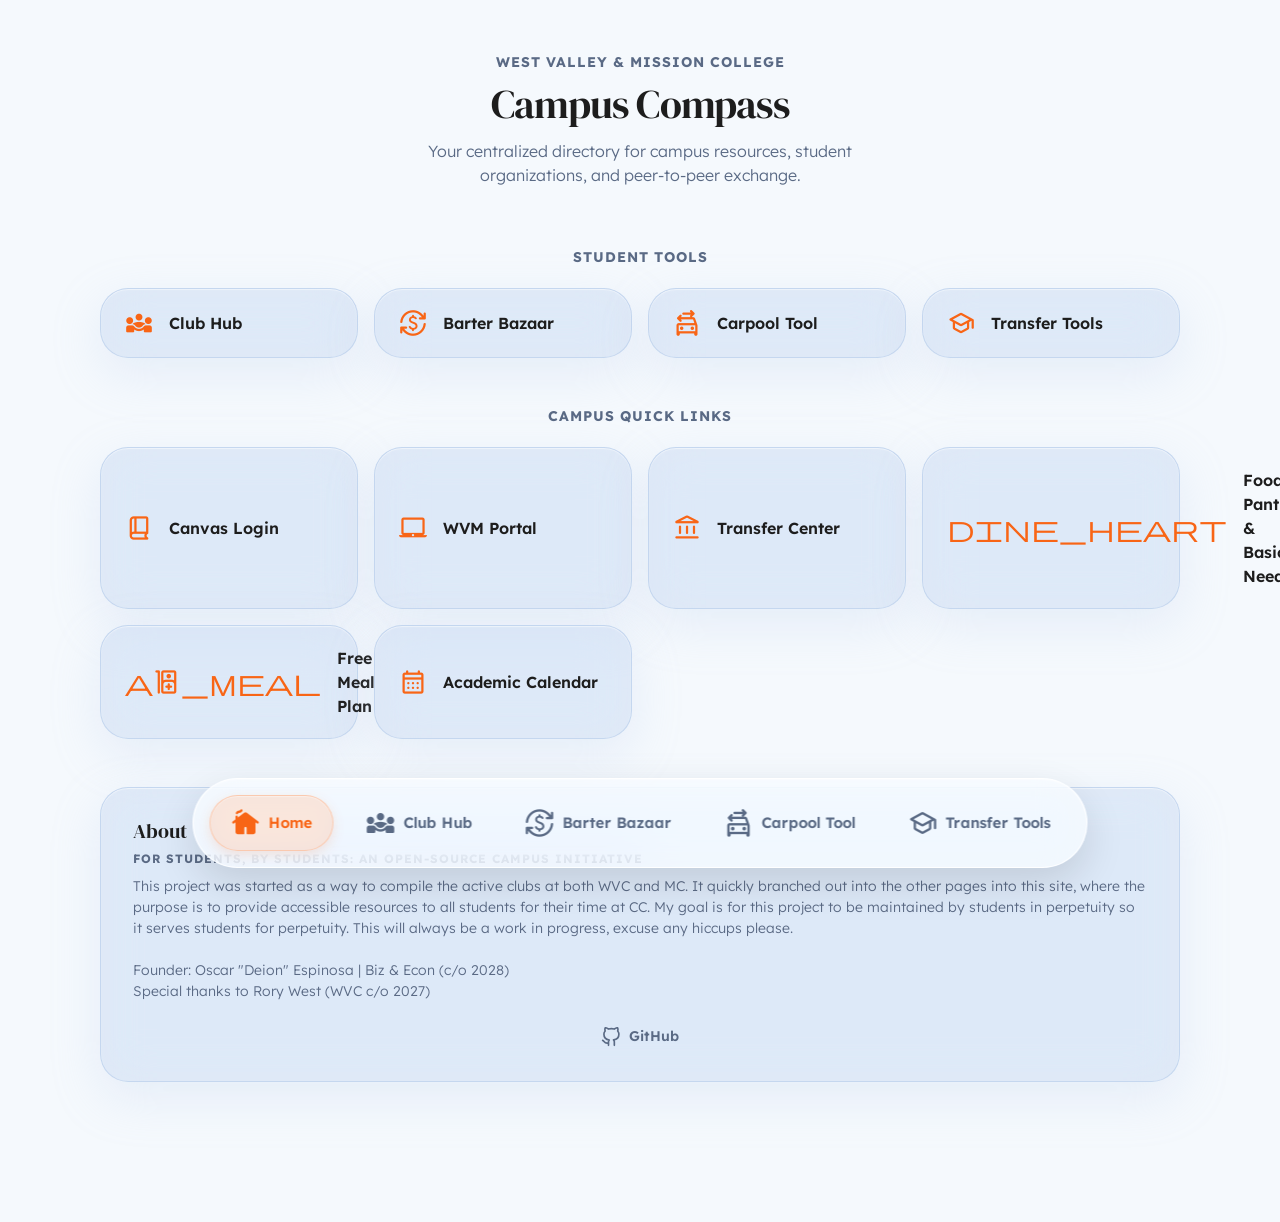
<file: index.html>
<!DOCTYPE html>
<html lang="en">
<head>
  <meta charset="UTF-8">
  <meta name="viewport" content="width=device-width, initial-scale=1.0">
  <title>WV+MC Student Stash</title>
  <!-- Performance Optimizations -->
  <link rel="preconnect" href="https://docs.google.com">
  <link rel="preconnect" href="https://fonts.googleapis.com">
  <link rel="preconnect" href="https://fonts.gstatic.com" crossorigin>
  <link rel="preload" href="https://fonts.googleapis.com/css2?family=DM+Serif+Display&family=Lexend:wght@300;400;600;700&display=swap" as="style">
  <!-- Stylesheets -->
  <link rel="stylesheet" href="https://fonts.googleapis.com/css2?family=DM+Serif+Display&family=Lexend:wght@300;400;600;700&display=swap">
  <!-- Added display property to prevent icon render-blocking -->
  <link rel="stylesheet" href="https://fonts.googleapis.com/css2?family=Material+Symbols+Rounded:opsz,wght,FILL,GRAD@24,400,0,0&display=block">
  <link rel="stylesheet" href="style.css">
</head>
<body id="top" class="theme-index">
  <div class="app-wrapper">
    <!-- Hero Header -->
<header class="hero" style="margin-bottom: 3rem;">
    <p class="subtitle" style="margin: 0 0 0.5rem;">West Valley & Mission College</p>
    <h1 id="college-title" style="margin: 0 0 0.75rem; font-size: 2.5rem;">Campus Compass</h1>
    <p style="color: var(--text-sub); max-width: 32rem; margin: 0 auto; font-size: 1rem; line-height: 1.5;">Your centralized directory for campus resources, student organizations, and peer-to-peer exchange.</p>
</header>

<!-- SECTION 1: The App Tools -->
<h2 style="font-family: 'Lexend', sans-serif; font-size: 0.875rem; font-weight: 700; text-transform: uppercase; letter-spacing: 1px; color: var(--text-sub); margin-bottom: 1.25rem; text-align: center;">
    Student Tools
</h2> 
<main style="display: grid; grid-template-columns: repeat(auto-fit, minmax(240px, 1fr)); gap: 1rem; margin-bottom: 3rem;">
    <!-- Club Hub Card -->
    <a href="clubhub.html" class="clickable-card-link">
        <article class="glass" style="display: flex; align-items: center; padding: 1.25rem 1.5rem; gap: 1rem; width: 100%;">
            <span class="material-symbols-rounded" style="color: var(--secondary-accent); font-size: 1.75rem;">diversity_3</span>
            <div style="font-weight: 600; color: var(--text-main);">Club Hub</div>
        </article>
    </a>
    <!-- Barter Bazaar Card -->
    <a href="barterbazaar.html" class="clickable-card-link">
        <article class="glass" style="display: flex; align-items: center; padding: 1.25rem 1.5rem; gap: 1rem; width: 100%;">
            <span class="material-symbols-rounded" style="color: var(--secondary-accent); font-size: 1.75rem;">currency_exchange</span>
            <div style="font-weight: 600; color: var(--text-main);">Barter Bazaar</div>
        </article>
    </a>
    <!-- Carpool Tool Card -->
    <a href="carpooltool.html" class="clickable-card-link">
        <article class="glass" style="display: flex; align-items: center; padding: 1.25rem 1.5rem; gap: 1rem; width: 100%;">
            <span class="material-symbols-rounded" style="color: var(--secondary-accent); font-size: 1.75rem;">swap_driving_apps</span>
            <div style="font-weight: 600; color: var(--text-main);">Carpool Tool</div>
        </article>
    </a>
    <!-- Transfer Tools Card -->
    <a href="transfertools.html" class="clickable-card-link">
        <article class="glass" style="display: flex; align-items: center; padding: 1.25rem 1.5rem; gap: 1rem; width: 100%;">
            <span class="material-symbols-rounded" style="color: var(--secondary-accent); font-size: 1.75rem;">school</span>
            <div style="font-weight: 600; color: var(--text-main);">Transfer Tools</div>
        </article>
    </a>
</main>

<!-- SECTION 2: The Campus Compass (Quick Links) -->
<h2 style="font-family: 'Lexend', sans-serif; font-size: 0.875rem; font-weight: 700; text-transform: uppercase; letter-spacing: 1px; color: var(--text-sub); margin-bottom: 1.25rem; text-align: center;">
    Campus Quick Links
</h2>
<div style="display: grid; grid-template-columns: repeat(auto-fit, minmax(240px, 1fr)); gap: 1rem; margin-bottom: 3rem;">
    <!-- Canvas card -->
    <a href="https://wvm.instructure.com/" target="_blank" class="clickable-card-link">
        <article class="glass" style="display: flex; align-items: center; padding: 1.25rem 1.5rem; gap: 1rem; width: 100%;">
            <span class="material-symbols-rounded" style="color: var(--secondary-accent); font-size: 1.75rem;">book_2</span>
            <div style="font-weight: 600; color: var(--text-main);">Canvas Login</div>
        </article>
    </a>
    <!-- Portal card -->
    <a href="https://ssb.wvm.edu/" target="_blank" class="clickable-card-link">
        <article class="glass" style="display: flex; align-items: center; padding: 1.25rem 1.5rem; gap: 1rem; width: 100%;">
            <span class="material-symbols-rounded" style="color: var(--secondary-accent); font-size: 1.75rem;">laptop_mac</span>
            <div style="font-weight: 600; color: var(--text-main);">WVM Portal</div>
        </article>
    </a>
    <!-- Transfer Center card -->
    <a href="https://www.westvalley.edu/services/transfer/" target="_blank" class="clickable-card-link">
        <article class="glass" style="display: flex; align-items: center; padding: 1.25rem 1.5rem; gap: 1rem; width: 100%;">
            <span class="material-symbols-rounded" style="color: var(--secondary-accent); font-size: 1.75rem;">account_balance</span>
            <div style="font-weight: 600; color: var(--text-main);">Transfer Center</div>
        </article>
    </a>
    <!-- Basic Needs / Pantry card -->
    <a href="https://www.westvalley.edu/services/food-resources/" target="_blank" class="clickable-card-link">
        <article class="glass" style="display: flex; align-items: center; padding: 1.25rem 1.5rem; gap: 1rem; width: 100%;">
            <span class="material-symbols-rounded" style="color: var(--secondary-accent); font-size: 1.75rem;">dine_heart</span>
            <div style="font-weight: 600; color: var(--text-main);">Food Pantry & Basic Needs</div>
        </article>
    </a>
    <!-- Meal Plan card -->
    <a href="https://www.westvalley.edu/freemeals/" target="_blank" class="clickable-card-link">
        <article class="glass" style="display: flex; align-items: center; padding: 1.25rem 1.5rem; gap: 1rem; width: 100%;">
            <span class="material-symbols-rounded" style="color: var(--secondary-accent); font-size: 1.75rem;">award_meal</span>
            <div style="font-weight: 600; color: var(--text-main);">Free Meal Plan</div>
        </article>
    </a>
    <!-- Calendar -->
    <a href="https://www.westvalley.edu/calendar/" target="_blank" class="clickable-card-link">
        <article class="glass" style="display: flex; align-items: center; padding: 1.25rem 1.5rem; gap: 1rem; width: 100%;">
            <span class="material-symbols-rounded" style="color: var(--secondary-accent); font-size: 1.75rem;">calendar_month</span>
            <div style="font-weight: 600; color: var(--text-main);">Academic Calendar</div>
        </article>
    </a>
</div>

    <!-- Footer Signature Block -->
    <footer class="sig-block glass">
  <div class="sig-info">
    <h3>About</h3>
    <div class="sig-role">For students, by students: an open-source campus initiative</div>
    <p class="sig-text"> This project was started as a way to compile the active clubs at both WVC and MC. It quickly branched out into the other pages into this site, where the purpose is to provide accessible resources to all students for their time at CC. My goal is for this project to be maintained by students in perpetuity so it serves students for perpetuity. This will always be a work in progress, excuse any hiccups please.
    <br>
    <br>Founder: Oscar "Deion" Espinosa | Biz & Econ (c/o 2028)
    <br>Special thanks to Rory West (WVC c/o 2027)</p>
    <div style="margin-top: 1.5rem; text-align: center;">
      <a href="https://718oec.github.io/WV-MC/" target="_blank" rel="noopener noreferrer" style="color: var(--text-sub); text-decoration: none; display: inline-flex; align-items: center; gap: 0.5rem; transition: opacity 0.3s ease;" onmouseover="this.style.opacity='0.7'" onmouseout="this.style.opacity='1'">
        <svg xmlns="http://www.w3.org/2000/svg" width="1.25rem" height="1.25rem" fill="none" stroke="currentColor" stroke-linecap="round" stroke-linejoin="round" stroke-width="2" class="github_svg__feather github_svg__feather-github" preserveAspectRatio="xMidYMid meet" viewBox="0 0 24 24" alt="github"><path d="M9 19c-5 1.5-5-2.5-7-3m14 6v-3.87a3.37 3.37 0 0 0-.94-2.61c3.14-.35 6.44-1.54 6.44-7A5.44 5.44 0 0 0 20 4.77 5.07 5.07 0 0 0 19.91 1S18.73.65 16 2.48a13.4 13.4 0 0 0-7 0C6.27.65 5.09 1 5.09 1A5.07 5.07 0 0 0 5 4.77a5.44 5.44 0 0 0-1.5 3.78c0 5.42 3.3 6.61 6.44 7A3.37 3.37 0 0 0 9 18.13V22"></path></svg>
        <span style="font-weight: 600; font-size: 0.875rem;">GitHub</span>
      </a>
    </div>
  </div>
</footer>

  </div>

  <!-- THE FLOATING APP DOCK -->
<nav class="floating-dock">
    <!-- 1. Home -->
    <a href="index.html" class="dock-btn active" aria-label="Home">
        <span class="material-symbols-rounded">cottage</span>
        <span class="dock-label">Home</span>
    </a>
    <!-- 2. Club Hub -->
    <a href="clubhub.html" class="dock-btn" aria-label="Club Hub">
        <span class="material-symbols-rounded">diversity_3</span>
        <span class="dock-label">Club Hub</span>
    </a>
    <!-- 3. Barter Bazaar -->
    <a href="barterbazaar.html" class="dock-btn" aria-label="Barter Bazaar">
        <span class="material-symbols-rounded">currency_exchange</span>
        <span class="dock-label">Barter Bazaar</span>
    </a>
    <!-- 4. Carpool Tool -->
    <a href="carpooltool.html" class="dock-btn" aria-label="Carpool Tool">
        <span class="material-symbols-rounded">swap_driving_apps</span>
        <span class="dock-label">Carpool Tool</span>
    </a>
    <!-- 5. Transfer Tools -->
    <a href="transfertools.html" class="dock-btn" aria-label="Transfer Tools">
        <span class="material-symbols-rounded">school</span>
        <span class="dock-label">Transfer Tools</span>
    </a>
</nav>
  
  <script src="script.js"></script>
</body>
</html>
</file>
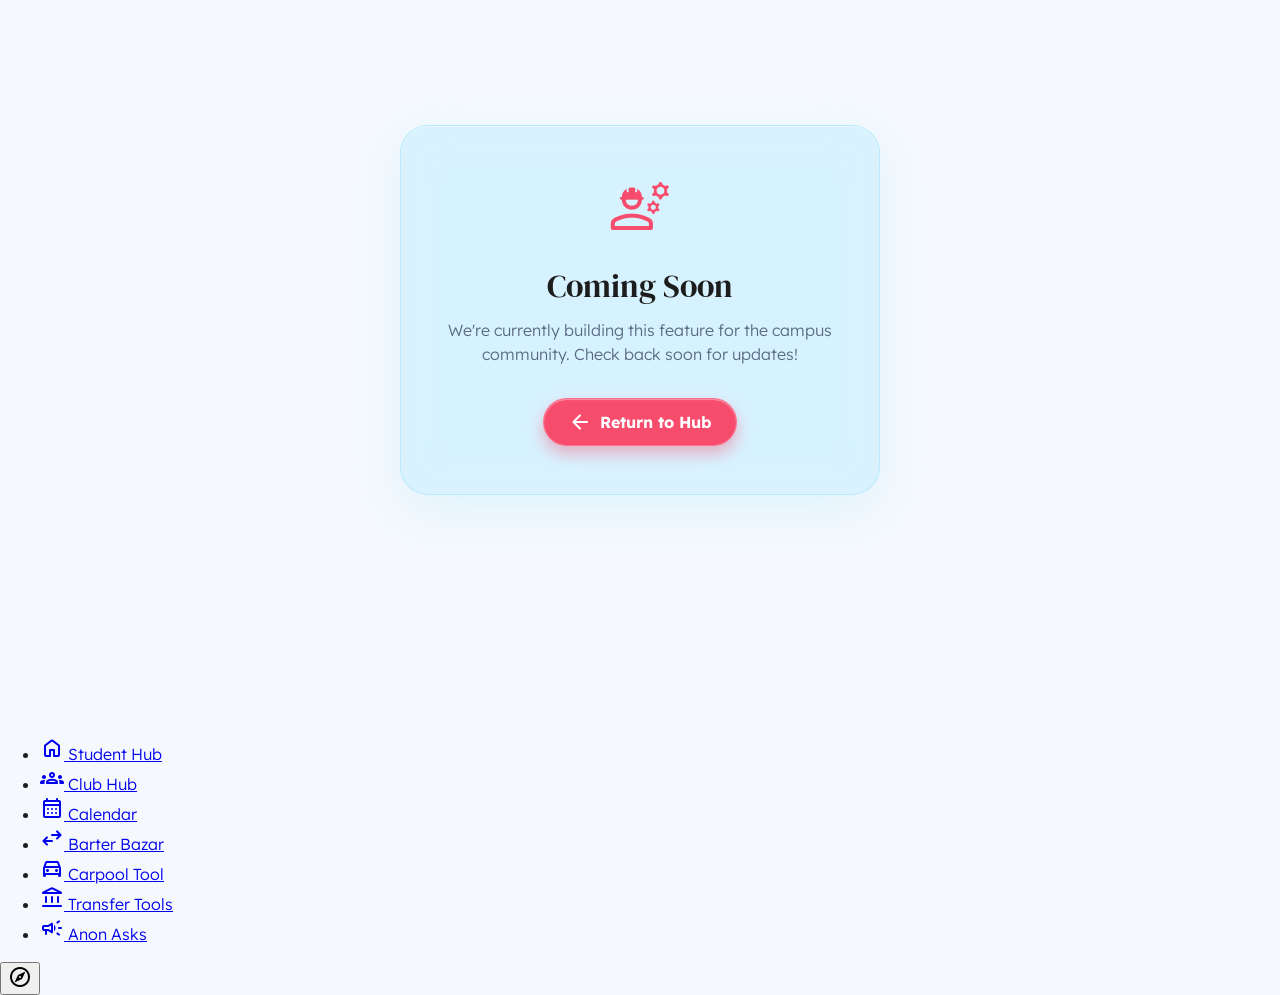
<file: BarterBazaar.html>
<!DOCTYPE html>
<html lang="en">
<head>
  <meta charset="UTF-8">
  <meta name="viewport" content="width=device-width, initial-scale=1.0">
  <title>Coming Soon | Student Hub</title>
  <link rel="stylesheet" href="https://fonts.googleapis.com/css2?family=Material+Symbols+Rounded:opsz,wght,FILL,GRAD@24,400,0,0">
  <link rel="stylesheet" href="style.css">
</head>
<body id="top">

  <div class="app-wrapper" style="display: flex; flex-direction: column; min-height: 80vh; justify-content: center;">
    
    <main style="max-width: 30rem; margin: 0 auto; width: 100%;">
      <article class="glass card-large" style="text-align: center; padding: 3rem 2rem;">
        <span class="material-symbols-rounded" style="font-size: 4rem; color: var(--secondary-accent); margin-bottom: 1.5rem;">engineering</span>
        <h1 style="margin: 0 0 0.5rem; font-size: 2rem;">Coming Soon</h1>
        <p style="margin: 0 0 2rem; color: var(--text-sub); font-size: 1rem; line-height: 1.5;">
          We're currently building this feature for the campus community. Check back soon for updates!
        </p>
        <a href="index.html" class="btn btn-primary" style="padding: 0.75rem 1.5rem; font-size: 1rem;">
          <span class="material-symbols-rounded">arrow_back</span> Return to Hub
        </a>
      </article>
    </main>

  </div>

  <!-- THE GLOBAL NAV FAB -->
  <div class="fab-container" id="fabContainer">
      <ul class="fab-menu">
          <li><a href="index.html"><span class="material-symbols-rounded menu-icon">home</span> Student Hub</a></li>
          <li><a href="clubhub.html"><span class="material-symbols-rounded menu-icon">groups</span> Club Hub</a></li>
          <li><a href="calendar.html"><span class="material-symbols-rounded menu-icon">calendar_month</span> Calendar</a></li>
          <li><a href="exchange.html"><span class="material-symbols-rounded menu-icon">swap_horiz</span> Barter Bazar</a></li>
          <li><a href="carpool.html"><span class="material-symbols-rounded menu-icon">directions_car</span> Carpool Tool</a></li>
          <li><a href="resources.html"><span class="material-symbols-rounded menu-icon">account_balance</span> Transfer Tools</a></li>
          <li><a href="anon.html"><span class="material-symbols-rounded menu-icon">campaign</span> Anon Asks</a></li>
      </ul>
      <button class="fab-main" onclick="toggleFab()" aria-label="Open Navigation">
          <span class="material-symbols-rounded" id="fabIcon">explore</span>
      </button>
  </div>

  <script src="script.js"></script>
</body>
</html>
</file>
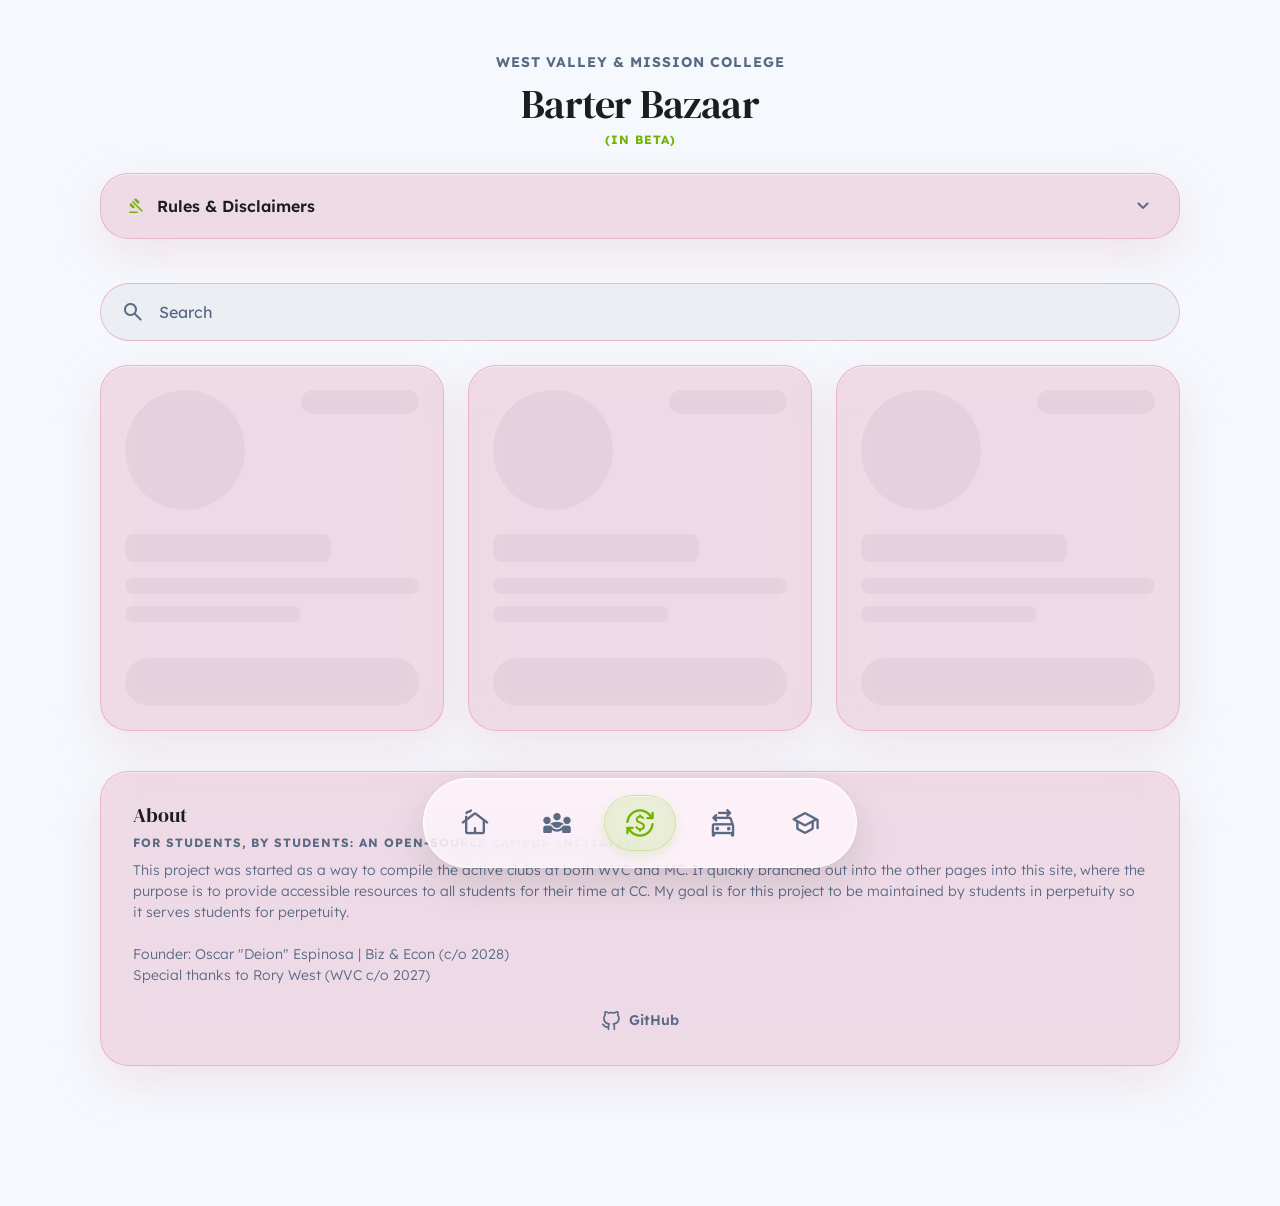
<file: barterbazaar.html>
<!DOCTYPE html>
<html lang="en">
<head>
  <meta charset="UTF-8">
  <meta name="viewport" content="width=device-width, initial-scale=1.0">
  <title>WV+MC Barter Bazaar</title>
  <!-- Performance Optimizations -->
  <link rel="preconnect" href="https://docs.google.com">
  <link rel="preconnect" href="https://fonts.googleapis.com">
  <link rel="preconnect" href="https://fonts.gstatic.com" crossorigin>
  <link rel="preload" href="https://fonts.googleapis.com/css2?family=DM+Serif+Display&family=Lexend:wght@300;400;600;700&display=swap" as="style">
  <!-- Stylesheets -->
  <link rel="stylesheet" href="https://fonts.googleapis.com/css2?family=DM+Serif+Display&family=Lexend:wght@300;400;600;700&display=swap">
  <!-- Added display property to prevent icon render-blocking -->
  <link rel="stylesheet" href="https://fonts.googleapis.com/css2?family=Material+Symbols+Rounded:opsz,wght,FILL,GRAD@24,400,0,0&display=block">
  <link rel="stylesheet" href="style.css">
</head>
<body id="top" class="theme-barter">
  <div class="app-wrapper">
    <header class="hero" style="margin-bottom: 2rem; display: flex; flex-direction: column; align-items: center; text-align: center;">
      <p class="subtitle" style="margin: 0 0 0.5rem;">West Valley & Mission College</p>
      <h1 id="college-title" style="margin: 0 0 0.25rem; font-size: 2.5rem; padding: 0;">Barter Bazaar</h1>
      <div style="font-family: 'Lexend', sans-serif; font-weight: 700; color: var(--secondary-accent); margin-bottom: 1.5rem; text-transform: uppercase; font-size: 0.75rem; letter-spacing: 1px;">(In Beta)</div>
      <!-- Liquid Glass Rules Dropdown Panel -->
      <style>
          details.rules-dropdown summary::-webkit-details-marker { display: none; }
          details.rules-dropdown summary { list-style: none; outline: none; }
          details.rules-dropdown[open] summary .dropdown-icon { transform: rotate(180deg); }
          details.rules-dropdown summary .dropdown-icon { transition: transform 0.4s cubic-bezier(0.25, 1, 0.5, 1); }
      </style>
      
      <details class="rules-dropdown glass" style="width: 100%; text-align: left; overflow: hidden; cursor: pointer;">
        <summary style="padding: 1.25rem 1.5rem; color: var(--text-main); font-size: 1rem; font-weight: 600; display: flex; justify-content: space-between; align-items: center; user-select: none;">
            <div style="display: flex; align-items: center; gap: 0.75rem;">
                <span class="material-symbols-rounded" style="color: var(--secondary-accent); font-size: 1.25rem;">gavel</span>
                Rules & Disclaimers
            </div>
            <span class="material-symbols-rounded dropdown-icon" style="color: var(--text-sub);">expand_more</span>
        </summary>
        <div style="padding: 0 1.5rem 1.5rem 1.5rem;">
            <hr style="border: 0; height: 1px; background: var(--glass-border); margin: 0 0 1.25rem 0;">
            <ul style="margin: 0; padding-left: 1.25rem; color: var(--text-sub); font-size: 0.875rem; line-height: 1.6; display: flex; flex-direction: column; gap: 0.5rem;">
                <li>No currencies; only bartering is allowed.</li>
                <li>No illegal or illicit items/services can be bartered.</li>
                <li>Trades can include: books, textbooks, gear, calculators, chargers, tutoring, coaching, photoshoots, digital goods, etc.</li>
                <li>Your school email is used for initiating contact.</li>
                <li>We do <strong>not</strong> inspect items, guarantee trades, or assume liability for peer swaps. Practice safety for all exchanges.</li>
            </ul>
        </div>
      </details>
    </header>
    <!-- Barter Grid -->
    <main id="barter-main">
      <!-- TOP SEARCH BAR -->
      <div class="top-search">
        <span class="material-symbols-rounded search-icon">search</span>
        <input type="text" id="barter-search-input" placeholder="Search">
      </div>
      <div id="barter-grid" class="grid-cards">
        <!-- Skeleton Card 1 -->
    <article class="glass card-small skeleton-card">
        <div class="skel-header">
            <div class="skel-avatar"></div>
            <div class="skel-badges"></div>
        </div>
        <div class="skel-title"></div>
        <div class="skel-line"></div>
        <div class="skel-line short"></div>
        <div class="skel-btn"></div>
    </article>
    <!-- Skeleton Card 2 -->
    <article class="glass card-small skeleton-card">
        <div class="skel-header">
            <div class="skel-avatar"></div>
            <div class="skel-badges"></div>
        </div>
        <div class="skel-title"></div>
        <div class="skel-line"></div>
        <div class="skel-line short"></div>
        <div class="skel-btn"></div>
    </article>
    <!-- Skeleton Card 3 -->
    <article class="glass card-small skeleton-card">
        <div class="skel-header">
            <div class="skel-avatar"></div>
            <div class="skel-badges"></div>
        </div>
        <div class="skel-title"></div>
        <div class="skel-line"></div>
        <div class="skel-line short"></div>
        <div class="skel-btn"></div>
    </article>
      </div>
    </main>

    <!-- Footer Signature Block -->
    <footer class="sig-block glass">
  <div class="sig-info">
    <h3>About</h3>
    <div class="sig-role">For students, by students: an open-source campus initiative</div>
    <p class="sig-text"> This project was started as a way to compile the active clubs at both WVC and MC. It quickly branched out into the other pages into this site, where the purpose is to provide accessible resources to all students for their time at CC. My goal is for this project to be maintained by students in perpetuity so it serves students for perpetuity.
    <br>
    <br>Founder: Oscar "Deion" Espinosa | Biz & Econ (c/o 2028)
    <br>Special thanks to Rory West (WVC c/o 2027)</p>
    <div style="margin-top: 1.5rem; text-align: center;">
      <a href="https://718oec.github.io/WV-MC/" target="_blank" rel="noopener noreferrer" style="color: var(--text-sub); text-decoration: none; display: inline-flex; align-items: center; gap: 0.5rem; transition: opacity 0.3s ease;" onmouseover="this.style.opacity='0.7'" onmouseout="this.style.opacity='1'">
        <svg xmlns="http://www.w3.org/2000/svg" width="1.25rem" height="1.25rem" fill="none" stroke="currentColor" stroke-linecap="round" stroke-linejoin="round" stroke-width="2" class="github_svg__feather github_svg__feather-github" preserveAspectRatio="xMidYMid meet" viewBox="0 0 24 24" alt="github"><path d="M9 19c-5 1.5-5-2.5-7-3m14 6v-3.87a3.37 3.37 0 0 0-.94-2.61c3.14-.35 6.44-1.54 6.44-7A5.44 5.44 0 0 0 20 4.77 5.07 5.07 0 0 0 19.91 1S18.73.65 16 2.48a13.4 13.4 0 0 0-7 0C6.27.65 5.09 1 5.09 1A5.07 5.07 0 0 0 5 4.77a5.44 5.44 0 0 0-1.5 3.78c0 5.42 3.3 6.61 6.44 7A3.37 3.37 0 0 0 9 18.13V22"></path></svg>
        <span style="font-weight: 600; font-size: 0.875rem;">GitHub</span>
      </a>
    </div>
  </div>
</footer>

  </div>
<!-- THE FLOATING APP DOCK -->
<nav class="floating-dock">
    <!-- 1. Home -->
    <a href="index.html" class="dock-btn" aria-label="Home">
        <span class="material-symbols-rounded">cottage</span>
    </a>
    <!-- 2. Club Hub -->
    <a href="clubhub.html" class="dock-btn" aria-label="Club Hub">
        <span class="material-symbols-rounded">diversity_3</span>
    </a>
    <!-- 3. Barter Bazaar -->
    <a href="barterbazaar.html" class="dock-btn active" aria-label="Barter Bazaar">
        <span class="material-symbols-rounded">currency_exchange</span>
    </a>
    <!-- 4. Carpool Tool -->
    <a href="carpooltool.html" class="dock-btn" aria-label="Carpool Tool">
        <span class="material-symbols-rounded">swap_driving_apps</span>
    </a>
    <!-- 5. Transfer Tools -->
      <a href="transfertools.html" class="dock-btn" aria-label="Transfer Tools">
          <span class="material-symbols-rounded">school</span>
      </a>
</nav>
  <script src="script.js"></script>
</body>
</html>
</file>
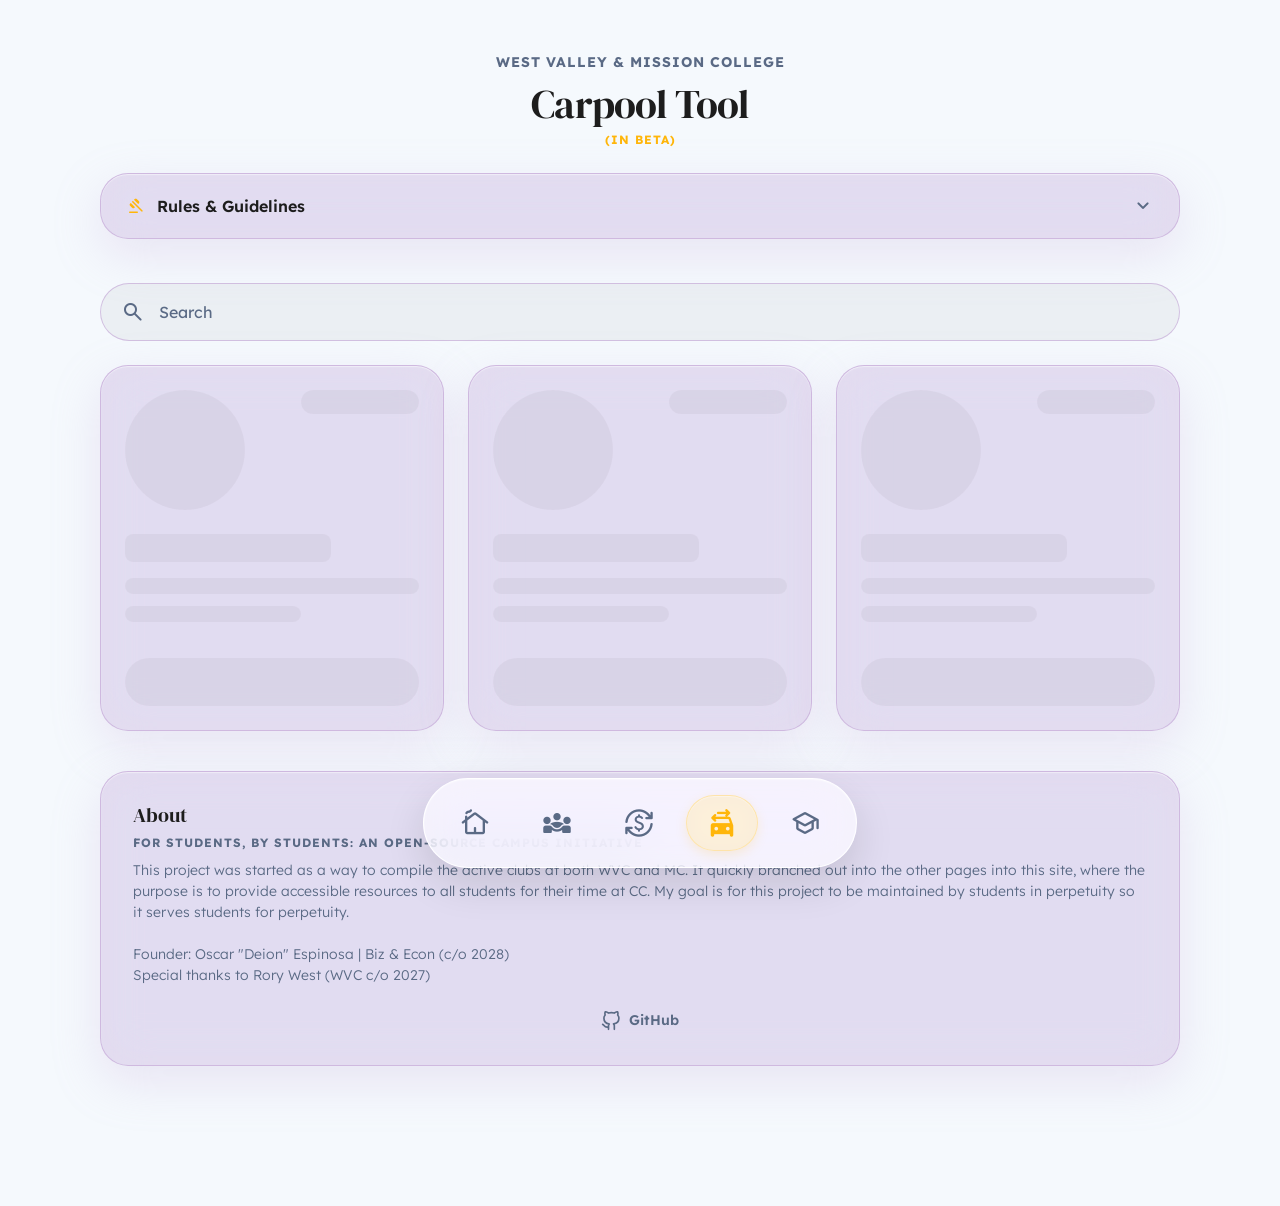
<file: carpooltool.html>
<!DOCTYPE html>
<html lang="en">
<head>
  <meta charset="UTF-8">
  <meta name="viewport" content="width=device-width, initial-scale=1.0">
  <title>WV+MC Carpool Tool</title>
  <!-- Performance Optimizations -->
  <link rel="preconnect" href="https://docs.google.com">
  <link rel="preconnect" href="https://fonts.googleapis.com">
  <link rel="preconnect" href="https://fonts.gstatic.com" crossorigin>
  <link rel="preload" href="https://fonts.googleapis.com/css2?family=DM+Serif+Display&family=Lexend:wght@300;400;600;700&display=swap" as="style">
  <!-- Stylesheets -->
  <link rel="stylesheet" href="https://fonts.googleapis.com/css2?family=DM+Serif+Display&family=Lexend:wght@300;400;600;700&display=swap">
  <!-- Added display property to prevent icon render-blocking -->
  <link rel="stylesheet" href="https://fonts.googleapis.com/css2?family=Material+Symbols+Rounded:opsz,wght,FILL,GRAD@24,400,0,0&display=block">
  <link rel="stylesheet" href="style.css">
</head>
<body id="top" class="theme-carpool">
  <div class="app-wrapper">
    <header class="hero" style="margin-bottom: 2rem; display: flex; flex-direction: column; align-items: center; text-align: center;">
      <p class="subtitle" style="margin: 0 0 0.5rem;">West Valley & Mission College</p>
      <h1 id="college-title" style="margin: 0 0 0.25rem; font-size: 2.5rem; padding: 0;">Carpool Tool</h1>
      <div style="font-family: 'Lexend', sans-serif; font-weight: 700; color: var(--secondary-accent); margin-bottom: 1.5rem; text-transform: uppercase; font-size: 0.75rem; letter-spacing: 1px;">(In Beta)</div>
      <!-- Liquid Glass Rules Dropdown Panel -->
      <style>
          details.rules-dropdown summary::-webkit-details-marker { display: none; }
          details.rules-dropdown summary { list-style: none; outline: none; }
          details.rules-dropdown[open] summary .dropdown-icon { transform: rotate(180deg); }
          details.rules-dropdown summary .dropdown-icon { transition: transform 0.4s cubic-bezier(0.25, 1, 0.5, 1); }
      </style>
      <details class="rules-dropdown glass" style="width: 100%; text-align: left; overflow: hidden; cursor: pointer;">
        <summary style="padding: 1.25rem 1.5rem; color: var(--text-main); font-size: 1rem; font-weight: 600; display: flex; justify-content: space-between; align-items: center; user-select: none;">
            <div style="display: flex; align-items: center; gap: 0.75rem;">
                <span class="material-symbols-rounded" style="color: var(--secondary-accent); font-size: 1.25rem;">gavel</span>
                Rules & Guidelines
            </div>
            <span class="material-symbols-rounded dropdown-icon" style="color: var(--text-sub);">expand_more</span>
        </summary>
        <div style="padding: 0 1.5rem 1.5rem 1.5rem;">
            <hr style="border: 0; height: 1px; background: var(--glass-border); margin: 0 0 1.25rem 0;">
            <ul style="margin: 0; padding-left: 1.25rem; color: var(--text-sub); font-size: 0.875rem; line-height: 1.6; display: flex; flex-direction: column; gap: 0.5rem;">
                <li>Your verified school email is used to initiate contact and connect with peers.</li>
                <li>Coordinate gas-splitting, tolls, and exact meeting spots privately before the trip.</li>
                <li>Listings automatically expire after 120 days to keep the board accurate for the current semester.</li>
                <li>We do <strong>not</strong> vet drivers, inspect vehicles, verify licenses/insurance, or assume liability for ridesharing. Please practice common sense and prioritize personal safety.</li>
            </ul>
        </div>
      </details>
    </header>
    <!-- Responsive Carpool Cards Grid -->
    <main id="carpools">
      <!-- TOP SEARCH BAR -->
      <div class="top-search">
        <span class="material-symbols-rounded search-icon">search</span>
        <input type="text" id="carpool-search-input" placeholder="Search">
      </div>
      <div id="carpool-grid" class="grid-cards">
        <!-- Skeleton Card 1 -->
    <article class="glass card-small skeleton-card">
        <div class="skel-header">
            <div class="skel-avatar"></div>
            <div class="skel-badges"></div>
        </div>
        <div class="skel-title"></div>
        <div class="skel-line"></div>
        <div class="skel-line short"></div>
        <div class="skel-btn"></div>
    </article>
    <!-- Skeleton Card 2 -->
    <article class="glass card-small skeleton-card">
        <div class="skel-header">
            <div class="skel-avatar"></div>
            <div class="skel-badges"></div>
        </div>
        <div class="skel-title"></div>
        <div class="skel-line"></div>
        <div class="skel-line short"></div>
        <div class="skel-btn"></div>
    </article>
    <!-- Skeleton Card 3 -->
    <article class="glass card-small skeleton-card">
        <div class="skel-header">
            <div class="skel-avatar"></div>
            <div class="skel-badges"></div>
        </div>
        <div class="skel-title"></div>
        <div class="skel-line"></div>
        <div class="skel-line short"></div>
        <div class="skel-btn"></div>
    </article>
      </div>
    </main>

    <!-- Footer Signature Block -->
    <footer class="sig-block glass">
  <div class="sig-info">
    <h3>About</h3>
    <div class="sig-role">For students, by students: an open-source campus initiative</div>
    <p class="sig-text"> This project was started as a way to compile the active clubs at both WVC and MC. It quickly branched out into the other pages into this site, where the purpose is to provide accessible resources to all students for their time at CC. My goal is for this project to be maintained by students in perpetuity so it serves students for perpetuity.
    <br>
    <br>Founder: Oscar "Deion" Espinosa | Biz & Econ (c/o 2028)
    <br>Special thanks to Rory West (WVC c/o 2027)</p>
    <div style="margin-top: 1.5rem; text-align: center;">
      <a href="https://718oec.github.io/WV-MC/" target="_blank" rel="noopener noreferrer" style="color: var(--text-sub); text-decoration: none; display: inline-flex; align-items: center; gap: 0.5rem; transition: opacity 0.3s ease;" onmouseover="this.style.opacity='0.7'" onmouseout="this.style.opacity='1'">
        <svg xmlns="http://www.w3.org/2000/svg" width="1.25rem" height="1.25rem" fill="none" stroke="currentColor" stroke-linecap="round" stroke-linejoin="round" stroke-width="2" class="github_svg__feather github_svg__feather-github" preserveAspectRatio="xMidYMid meet" viewBox="0 0 24 24" alt="github"><path d="M9 19c-5 1.5-5-2.5-7-3m14 6v-3.87a3.37 3.37 0 0 0-.94-2.61c3.14-.35 6.44-1.54 6.44-7A5.44 5.44 0 0 0 20 4.77 5.07 5.07 0 0 0 19.91 1S18.73.65 16 2.48a13.4 13.4 0 0 0-7 0C6.27.65 5.09 1 5.09 1A5.07 5.07 0 0 0 5 4.77a5.44 5.44 0 0 0-1.5 3.78c0 5.42 3.3 6.61 6.44 7A3.37 3.37 0 0 0 9 18.13V22"></path></svg>
        <span style="font-weight: 600; font-size: 0.875rem;">GitHub</span>
      </a>
    </div>
  </div>
</footer>

  </div>
<!-- THE FLOATING APP DOCK -->
<nav class="floating-dock">
    <!-- 1. Home -->
    <a href="index.html" class="dock-btn" aria-label="Home">
        <span class="material-symbols-rounded">cottage</span>
    </a>
    <!-- 2. Club Hub -->
    <a href="clubhub.html" class="dock-btn" aria-label="Club Hub">
        <span class="material-symbols-rounded">diversity_3</span>
    </a>
    <!-- 3. Barter Bazaar -->
    <a href="barterbazaar.html" class="dock-btn" aria-label="Barter Bazaar">
        <span class="material-symbols-rounded">currency_exchange</span>
    </a>
    <!-- 4. Carpool Tool -->
    <a href="carpooltool.html" class="dock-btn active" aria-label="Carpool Tool">
        <span class="material-symbols-rounded">swap_driving_apps</span>
    </a>
    <!-- 5. Transfer Tools -->
      <a href="transfertools.html" class="dock-btn" aria-label="Transfer Tools">
          <span class="material-symbols-rounded">school</span>
      </a>
</nav>

  <script src="script.js"></script>
</body>
</html>
</file>
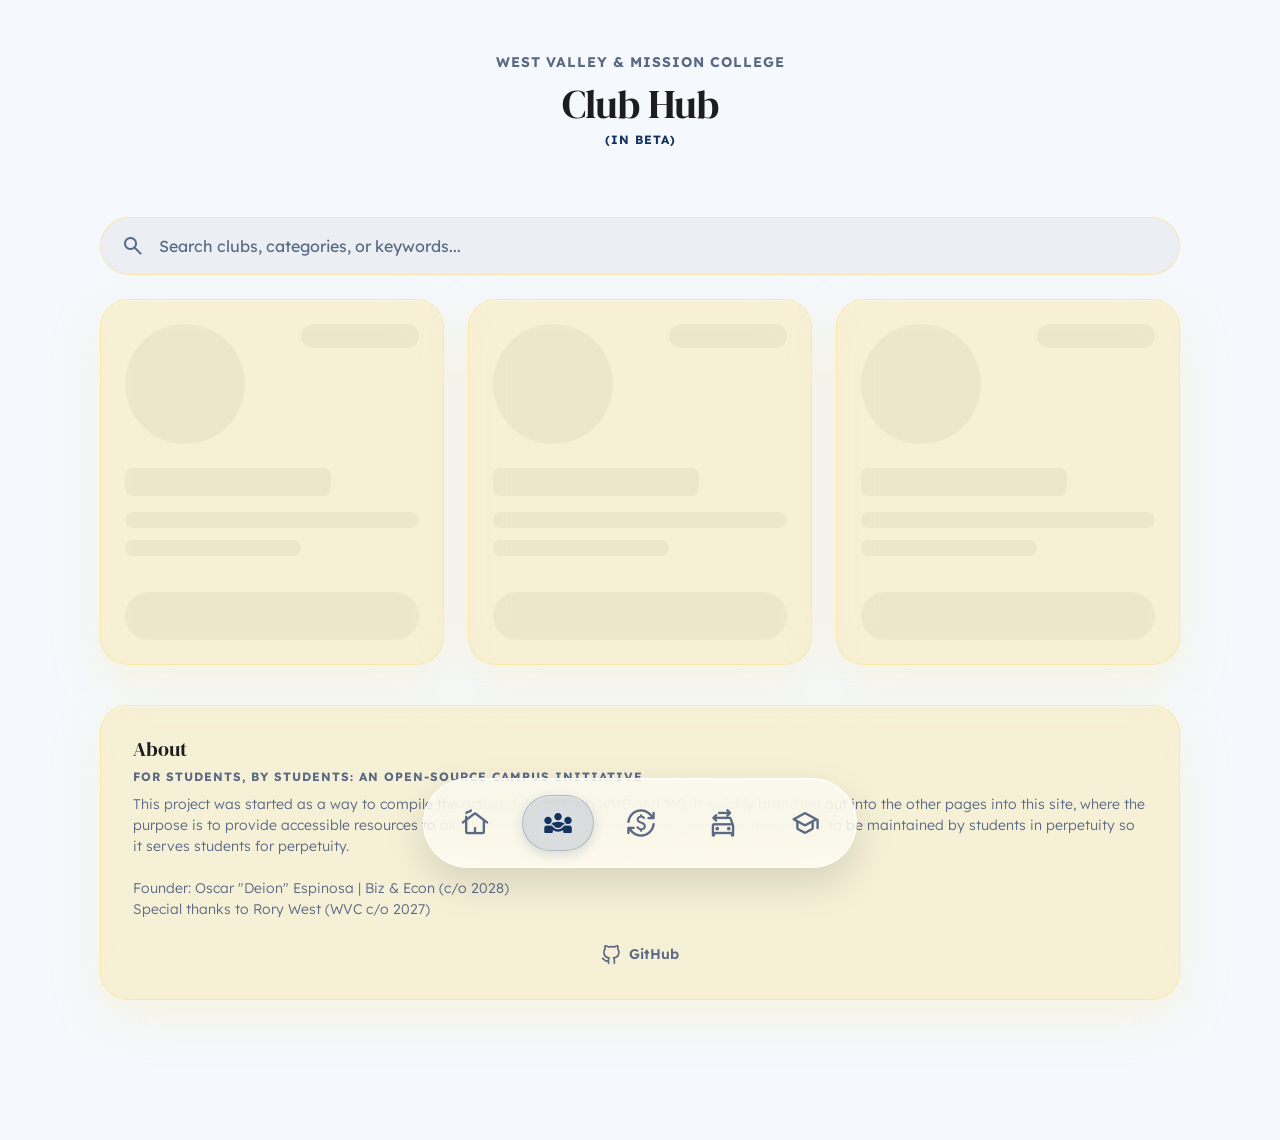
<file: clubhub.html>
<!DOCTYPE html>
<html lang="en">
<head>
  <meta charset="UTF-8">
  <meta name="viewport" content="width=device-width, initial-scale=1.0">
  <title>WV+MC Club Hub</title>
  <!-- Performance Optimizations -->
  <link rel="preconnect" href="https://docs.google.com">
  <link rel="preconnect" href="https://fonts.googleapis.com">
  <link rel="preconnect" href="https://fonts.gstatic.com" crossorigin>
  <link rel="preload" href="https://fonts.googleapis.com/css2?family=DM+Serif+Display&family=Lexend:wght@300;400;600;700&display=swap" as="style">
  <!-- Stylesheets -->
  <link rel="stylesheet" href="https://fonts.googleapis.com/css2?family=DM+Serif+Display&family=Lexend:wght@300;400;600;700&display=swap">
  <link rel="stylesheet" href="https://fonts.googleapis.com/css2?family=Material+Symbols+Rounded:opsz,wght,FILL,GRAD@24,400,0,0&display=block">
  <link rel="stylesheet" href="style.css">
</head>
  
<body id="top" class="theme-club">
  <div class="app-wrapper">
    <header class="hero" style="margin-bottom: 2rem; display: flex; flex-direction: column; align-items: center; text-align: center;">
      <p class="subtitle" style="margin: 0 0 0.5rem;">West Valley & Mission College</p>
      <h1 id="college-title" style="margin: 0 0 0.25rem; font-size: 2.5rem; padding: 0;">Club Hub</h1>
      <div style="font-family: 'Lexend', sans-serif; font-weight: 700; color: var(--secondary-accent); margin-bottom: 1.5rem; text-transform: uppercase; font-size: 0.75rem; letter-spacing: 1px;">(In Beta)</div>
    </header>

    <!-- Main Content Area -->
    <main id="clubs">
      <!-- TOP SEARCH BAR -->
      <div class="top-search">
        <span class="material-symbols-rounded search-icon">search</span>
        <input type="text" id="search-input" placeholder="Search clubs, categories, or keywords...">
      </div>
      <!-- Responsive Club Cards Grid -->
      <div id="club-grid" class="grid-cards">
        <!-- Skeleton Card 1 -->
        <article class="glass card-small skeleton-card">
            <div class="skel-header">
                <div class="skel-avatar"></div>
                <div class="skel-badges"></div>
            </div>
            <div class="skel-title"></div>
            <div class="skel-line"></div>
            <div class="skel-line short"></div>
            <div class="skel-btn"></div>
        </article>
        <!-- Skeleton Card 2 -->
        <article class="glass card-small skeleton-card">
            <div class="skel-header">
                <div class="skel-avatar"></div>
                <div class="skel-badges"></div>
            </div>
            <div class="skel-title"></div>
            <div class="skel-line"></div>
            <div class="skel-line short"></div>
            <div class="skel-btn"></div>
        </article>
        <!-- Skeleton Card 3 -->
        <article class="glass card-small skeleton-card">
            <div class="skel-header">
                <div class="skel-avatar"></div>
                <div class="skel-badges"></div>
            </div>
            <div class="skel-title"></div>
            <div class="skel-line"></div>
            <div class="skel-line short"></div>
            <div class="skel-btn"></div>
        </article>
      </div>
    </main>
    
    <!-- Footer Signature Block -->
    <footer class="sig-block glass">
  <div class="sig-info">
    <h3>About</h3>
    <div class="sig-role">For students, by students: an open-source campus initiative</div>
    <p class="sig-text"> This project was started as a way to compile the active clubs at both WVC and MC. It quickly branched out into the other pages into this site, where the purpose is to provide accessible resources to all students for their time at CC. My goal is for this project to be maintained by students in perpetuity so it serves students for perpetuity.
    <br>
    <br>Founder: Oscar "Deion" Espinosa | Biz & Econ (c/o 2028)
    <br>Special thanks to Rory West (WVC c/o 2027)</p>
    <div style="margin-top: 1.5rem; text-align: center;">
      <a href="https://718oec.github.io/WV-MC/" target="_blank" rel="noopener noreferrer" style="color: var(--text-sub); text-decoration: none; display: inline-flex; align-items: center; gap: 0.5rem; transition: opacity 0.3s ease;" onmouseover="this.style.opacity='0.7'" onmouseout="this.style.opacity='1'">
        <svg xmlns="http://www.w3.org/2000/svg" width="1.25rem" height="1.25rem" fill="none" stroke="currentColor" stroke-linecap="round" stroke-linejoin="round" stroke-width="2" class="github_svg__feather github_svg__feather-github" preserveAspectRatio="xMidYMid meet" viewBox="0 0 24 24" alt="github"><path d="M9 19c-5 1.5-5-2.5-7-3m14 6v-3.87a3.37 3.37 0 0 0-.94-2.61c3.14-.35 6.44-1.54 6.44-7A5.44 5.44 0 0 0 20 4.77 5.07 5.07 0 0 0 19.91 1S18.73.65 16 2.48a13.4 13.4 0 0 0-7 0C6.27.65 5.09 1 5.09 1A5.07 5.07 0 0 0 5 4.77a5.44 5.44 0 0 0-1.5 3.78c0 5.42 3.3 6.61 6.44 7A3.37 3.37 0 0 0 9 18.13V22"></path></svg>
        <span style="font-weight: 600; font-size: 0.875rem;">GitHub</span>
      </a>
    </div>
  </div>
</footer>
  </div>

<!-- THE FLOATING APP DOCK -->
<nav class="floating-dock">
    <!-- 1. Home -->
    <a href="index.html" class="dock-btn" aria-label="Home">
        <span class="material-symbols-rounded">cottage</span>
    </a>
    <!-- 2. Club Hub -->
    <a href="clubhub.html" class="dock-btn active" aria-label="Club Hub">
        <span class="material-symbols-rounded">diversity_3</span>
    </a>
    <!-- 3. Barter Bazaar -->
    <a href="barterbazaar.html" class="dock-btn" aria-label="Barter Bazaar">
        <span class="material-symbols-rounded">currency_exchange</span>
    </a>
    <!-- 4. Carpool Tool -->
    <a href="carpooltool.html" class="dock-btn" aria-label="Carpool Tool">
        <span class="material-symbols-rounded">swap_driving_apps</span>
    </a>
    <!-- 5. Transfer Tools -->
    <a href="transfertools.html" class="dock-btn" aria-label="Transfer Tools">
        <span class="material-symbols-rounded">school</span>
    </a>
</nav>
  <script src="script.js"></script>
</body>
</html>
</file>
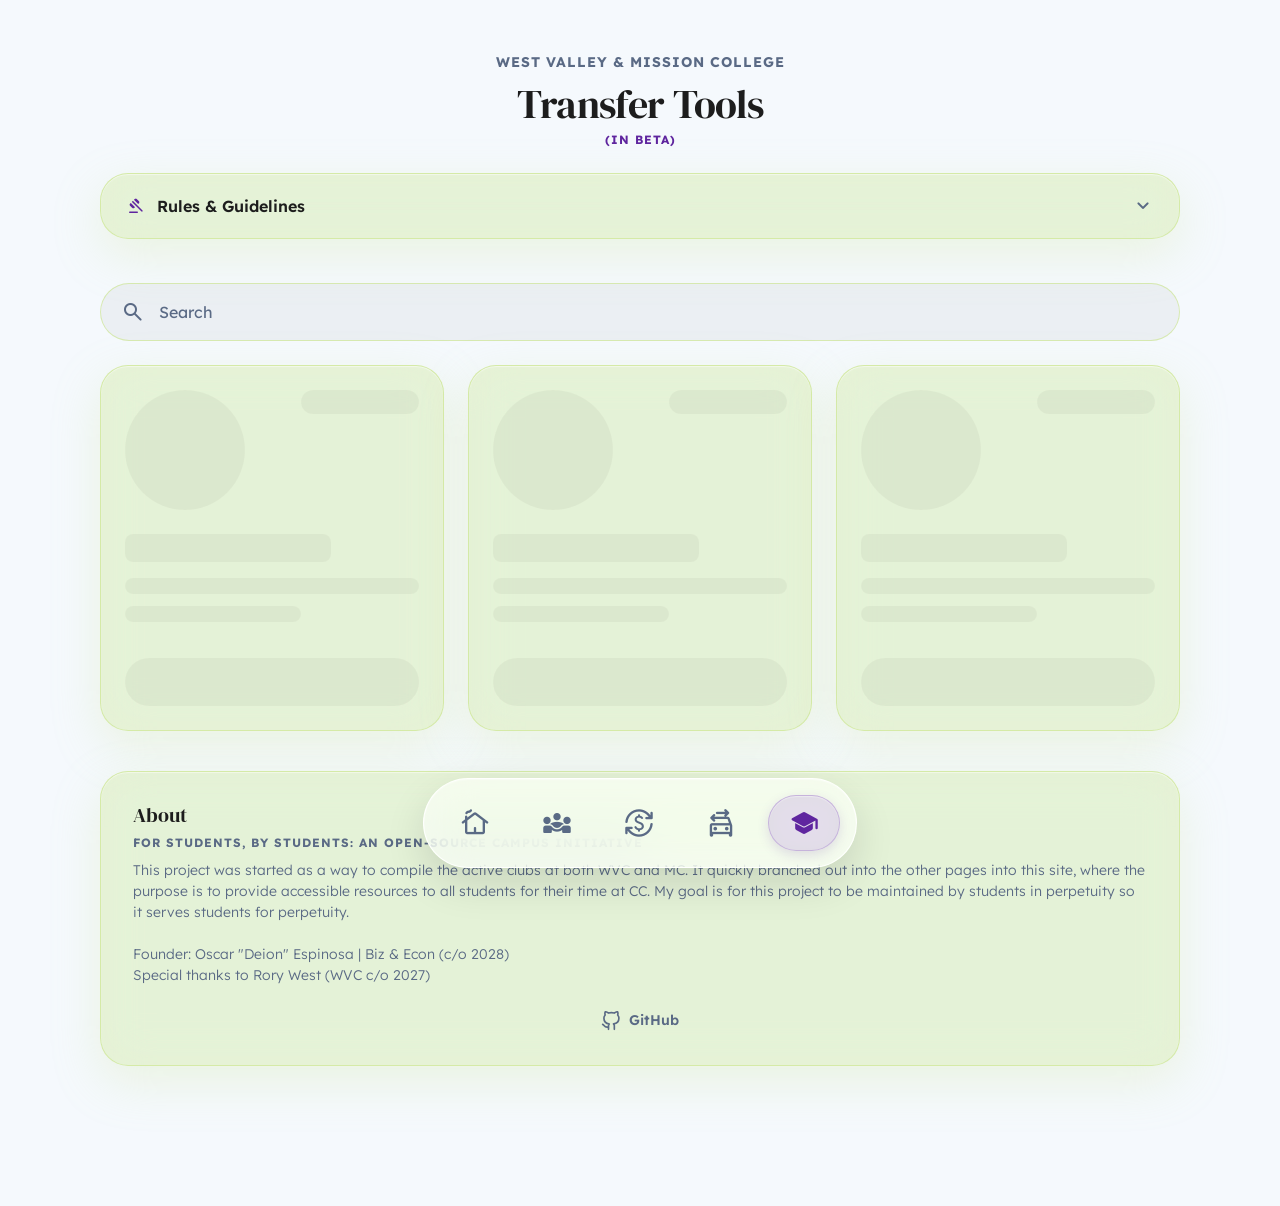
<file: transfertools.html>
<!DOCTYPE html>
<html lang="en">
<head>
  <meta charset="UTF-8">
  <meta name="viewport" content="width=device-width, initial-scale=1.0">
  <title>WV+MC Transfer Tools</title>
  <!-- Performance Optimizations -->
  <link rel="preconnect" href="https://docs.google.com">
  <link rel="preconnect" href="https://fonts.googleapis.com">
  <link rel="preconnect" href="https://fonts.gstatic.com" crossorigin>
  <link rel="preload" href="https://fonts.googleapis.com/css2?family=DM+Serif+Display&family=Lexend:wght@300;400;600;700&display=swap" as="style">
  <!-- Stylesheets -->
  <link rel="stylesheet" href="https://fonts.googleapis.com/css2?family=DM+Serif+Display&family=Lexend:wght@300;400;600;700&display=swap">
  <!-- Added display property to prevent icon render-blocking -->
  <link rel="stylesheet" href="https://fonts.googleapis.com/css2?family=Material+Symbols+Rounded:opsz,wght,FILL,GRAD@24,400,0,0&display=block">
  <link rel="stylesheet" href="style.css">
</head>
<body id="top" class="theme-transfer">
  <div class="app-wrapper">
    <header class="hero" style="margin-bottom: 2rem; display: flex; flex-direction: column; align-items: center; text-align: center;">
      <p class="subtitle" style="margin: 0 0 0.5rem;">West Valley & Mission College</p>
      <h1 id="college-title" style="margin: 0 0 0.25rem; font-size: 2.5rem; padding: 0;">Transfer Tools</h1>
      <div style="font-family: 'Lexend', sans-serif; font-weight: 700; color: var(--secondary-accent); margin-bottom: 1.5rem; text-transform: uppercase; font-size: 0.75rem; letter-spacing: 1px;">(In Beta)</div>
      <!-- Liquid Glass Rules Dropdown Panel -->
      <style>
          details.rules-dropdown summary::-webkit-details-marker { display: none; }
          details.rules-dropdown summary { list-style: none; outline: none; }
          details.rules-dropdown[open] summary .dropdown-icon { transform: rotate(180deg); }
          details.rules-dropdown summary .dropdown-icon { transition: transform 0.4s cubic-bezier(0.25, 1, 0.5, 1); }
      </style>
      <details class="rules-dropdown glass" style="width: 100%; text-align: left; overflow: hidden; cursor: pointer;">
        <summary style="padding: 1.25rem 1.5rem; color: var(--text-main); font-size: 1rem; font-weight: 600; display: flex; justify-content: space-between; align-items: center; user-select: none;">
            <div style="display: flex; align-items: center; gap: 0.75rem;">
                <span class="material-symbols-rounded" style="color: var(--secondary-accent); font-size: 1.25rem;">gavel</span>
                Rules & Guidelines
            </div>
            <span class="material-symbols-rounded dropdown-icon" style="color: var(--text-sub);">expand_more</span>
        </summary>
        <div style="padding: 0 1.5rem 1.5rem 1.5rem;">
            <hr style="border: 0; height: 1px; background: var(--glass-border); margin: 0 0 1.25rem 0;">
            <ul style="margin: 0; padding-left: 1.25rem; color: var(--text-sub); font-size: 0.875rem; line-height: 1.6; display: flex; flex-direction: column; gap: 0.5rem;">
            <li>The material provided here is purely informational and crowdsourced to assist your planning.</li>
            <li><strong>This platform does not replace an official academic counselor.</strong> Do not base your entire academic plan solely on this data.</li>
            <li>Using these resources does <strong>not</strong> guarantee transfer admission to any university.</li>
            <li>Admissions requirements change frequently. Always verify articulation agreements and prerequisites via official university portals.</li>
        </ul>
      </div>
      </details>
    </header>

    <!-- Responsive Transfer Cards Grid -->
    <main id="transfer-tools">
      <!-- TOP SEARCH BAR -->
      <div class="top-search">
        <span class="material-symbols-rounded search-icon">search</span>
        <input type="text" id="transfer-search-input" placeholder="Search">
      </div>
      <div id="transfer-grid" class="grid-cards">
       <!-- Skeleton Card 1 -->
    <article class="glass card-small skeleton-card">
        <div class="skel-header">
            <div class="skel-avatar"></div>
            <div class="skel-badges"></div>
        </div>
        <div class="skel-title"></div>
        <div class="skel-line"></div>
        <div class="skel-line short"></div>
        <div class="skel-btn"></div>
    </article>
    <!-- Skeleton Card 2 -->
    <article class="glass card-small skeleton-card">
        <div class="skel-header">
            <div class="skel-avatar"></div>
            <div class="skel-badges"></div>
        </div>
        <div class="skel-title"></div>
        <div class="skel-line"></div>
        <div class="skel-line short"></div>
        <div class="skel-btn"></div>
    </article>
    <!-- Skeleton Card 3 -->
    <article class="glass card-small skeleton-card">
        <div class="skel-header">
            <div class="skel-avatar"></div>
            <div class="skel-badges"></div>
        </div>
        <div class="skel-title"></div>
        <div class="skel-line"></div>
        <div class="skel-line short"></div>
        <div class="skel-btn"></div>
    </article>
      </div>
    </main>

    <!-- Footer Signature Block -->
    <footer class="sig-block glass">
  <div class="sig-info">
    <h3>About</h3>
    <div class="sig-role">For students, by students: an open-source campus initiative</div>
    <p class="sig-text"> This project was started as a way to compile the active clubs at both WVC and MC. It quickly branched out into the other pages into this site, where the purpose is to provide accessible resources to all students for their time at CC. My goal is for this project to be maintained by students in perpetuity so it serves students for perpetuity.
    <br>
    <br>Founder: Oscar "Deion" Espinosa | Biz & Econ (c/o 2028)
    <br>Special thanks to Rory West (WVC c/o 2027)</p>
    <div style="margin-top: 1.5rem; text-align: center;">
      <a href="https://718oec.github.io/WV-MC/" target="_blank" rel="noopener noreferrer" style="color: var(--text-sub); text-decoration: none; display: inline-flex; align-items: center; gap: 0.5rem; transition: opacity 0.3s ease;" onmouseover="this.style.opacity='0.7'" onmouseout="this.style.opacity='1'">
        <svg xmlns="http://www.w3.org/2000/svg" width="1.25rem" height="1.25rem" fill="none" stroke="currentColor" stroke-linecap="round" stroke-linejoin="round" stroke-width="2" class="github_svg__feather github_svg__feather-github" preserveAspectRatio="xMidYMid meet" viewBox="0 0 24 24" alt="github"><path d="M9 19c-5 1.5-5-2.5-7-3m14 6v-3.87a3.37 3.37 0 0 0-.94-2.61c3.14-.35 6.44-1.54 6.44-7A5.44 5.44 0 0 0 20 4.77 5.07 5.07 0 0 0 19.91 1S18.73.65 16 2.48a13.4 13.4 0 0 0-7 0C6.27.65 5.09 1 5.09 1A5.07 5.07 0 0 0 5 4.77a5.44 5.44 0 0 0-1.5 3.78c0 5.42 3.3 6.61 6.44 7A3.37 3.37 0 0 0 9 18.13V22"></path></svg>
        <span style="font-weight: 600; font-size: 0.875rem;">GitHub</span>
      </a>
    </div>
  </div>
</footer>

  </div>
<!-- THE FLOATING APP DOCK -->
<nav class="floating-dock">
    <!-- 1. Home -->
    <a href="index.html" class="dock-btn" aria-label="Home">
        <span class="material-symbols-rounded">cottage</span>
    </a>
    <!-- 2. Club Hub -->
    <a href="clubhub.html" class="dock-btn" aria-label="Club Hub">
        <span class="material-symbols-rounded">diversity_3</span>
    </a>
    <!-- 3. Barter Bazaar -->
    <a href="barterbazaar.html" class="dock-btn" aria-label="Barter Bazaar">
        <span class="material-symbols-rounded">currency_exchange</span>
    </a>
    <!-- 4. Carpool Tool -->
    <a href="carpooltool.html" class="dock-btn" aria-label="Carpool Tool">
        <span class="material-symbols-rounded">swap_driving_apps</span>
    </a>
    <!-- 5. Transfer Tools -->
      <a href="transfertools.html" class="dock-btn active" aria-label="Transfer Tools">
          <span class="material-symbols-rounded">school</span>
      </a>
</nav>
  <script src="script.js"></script>
</body>
</html>
</file>
<file: style.css>
@import url('https://fonts.googleapis.com/css2?family=DM+Serif+Display&family=Lexend:wght@300;400;600;700&display=swap');

/* ============================================================== */
/* --- DYNAMIC PAGE THEME ENGINE --- */
/* ============================================================== */

:root {
  /* Strictly Protected School Tags */
  --wvc-blue: #14325F;
  --mc-teal: #0C7799;
  
  /* Global Defaults */
  --wvc-charcoal: #1D1D1D;
  --page-bg: #F5F9FD; 
  --text-main: var(--wvc-charcoal);
  --text-sub: #5A6A85;
  --toggle-bg: rgba(0, 0, 0, 0.04); 
  
  /* HIG: Heavy blurs (24px equivalent) for authentic frosted depth */
  --blur-amt: blur(1.5rem); 

  /* Nav Dock Mapping */
  --glass-nav: rgba(255, 255, 255, 0.65);
  --glass-nav-border: rgba(255, 255, 255, 0.95);
}

/* Variables mapped to body so they instantly react to HTML themes */
body {
  /* Default Fallback */
  --glass-rgb: 166, 229, 255; 
  --theme-accent: #F84C6C;
  --accent-text: #FFFFFF;

  /* The Engine */
  --primary-accent: var(--wvc-charcoal); 
  --secondary-accent: var(--theme-accent);
  --glass-panel: rgba(var(--glass-rgb), 0.35);
  --glass-border: rgba(var(--glass-rgb), 0.65);
  
  /* HIG: Diffuse drop shadow + 1px inset rim light for physical glass edges */
  --glass-shadow: 0 1rem 3rem rgba(var(--glass-rgb), 0.25), inset 0 1px 1px rgba(255, 255, 255, 0.5); 
}

/* 1. Index Theme */
body.theme-index { --glass-rgb: 183, 204, 234; --theme-accent: #F86516; --accent-text: #FFFFFF; }
/* 2. Barter Bazaar Theme */
body.theme-barter { --glass-rgb: 228, 160, 183; --theme-accent: #71B300; --accent-text: #FFFFFF; }
/* 3. Carpool Tool Theme */
body.theme-carpool { --glass-rgb: 195, 167, 214; --theme-accent: #FFB60A; --accent-text: #1D1D1D; }
/* 4. Club Hub Theme */
body.theme-club { --glass-rgb: 253, 224, 139; --theme-accent: #14325F; --accent-text: #FFFFFF; }
/* 5. Transfer Tools Theme */
body.theme-transfer { --glass-rgb: 203, 229, 142; --theme-accent: #5F259F; --accent-text: #FFFFFF; }

/* --- Dark Mode Base --- */
body.dark-mode {
  /* Default Fallback (Index Slate) */
  --page-bg: #0B101A; 
  --text-main: #FFFFFF;
  --text-sub: #94A3B8; 
  --primary-accent: #FFFFFF; 
  --toggle-bg: rgba(255, 255, 255, 0.08);  
  /* Dimmed Ghostly Glass */
  --glass-panel: rgba(var(--glass-rgb), 0.06); 
  --glass-border: rgba(var(--glass-rgb), 0.15);
  /* HIG Dark Mode: Deep diffuse shadow + faint rim light */
  --glass-shadow: 0 1.5rem 3.5rem rgba(0, 0, 0, 0.5), inset 0 1px 1px rgba(255, 255, 255, 0.08); 
  /* Default Dark Nav Dock */
  --glass-nav: rgba(18, 25, 38, 0.65);
  --glass-nav-border: rgba(255, 255, 255, 0.12);
}

/* --- Dark Mode Smart Overrides --- */
/* 1. Index Theme (Cool Slate) */
body.dark-mode.theme-index { 
  --theme-accent: #FFCAB3; 
  --accent-text: #1D1D1D; 
  --page-bg: #0B101A; 
  --glass-nav: rgba(18, 25, 38, 0.65);
} 
/* 2. Barter Bazaar Theme (Deep Plum / Rose tint) */
body.dark-mode.theme-barter { 
  --theme-accent: #CBE58E; 
  --accent-text: #1D1D1D; 
  --page-bg: #170D11; 
  --glass-nav: rgba(38, 20, 28, 0.65);
} 
/* 3. Carpool Tool Theme (Deep Indigo / Violet tint) */
body.dark-mode.theme-carpool { 
  --theme-accent: #FDE08B; 
  --accent-text: #1D1D1D; 
  --page-bg: #120C17; 
  --glass-nav: rgba(28, 20, 38, 0.65);
} 
/* 4. Club Hub Theme (Deep Bronze / Gold tint) */
body.dark-mode.theme-club { 
  --theme-accent: #B7CCEA; 
  --accent-text: #1D1D1D; 
  --page-bg: #17150C; 
  --glass-nav: rgba(38, 34, 20, 0.65);
} 
/* 5. Transfer Tools Theme (Deep Pine / Green tint) */
body.dark-mode.theme-transfer { 
  --theme-accent: #C3A7D6; 
  --accent-text: #1D1D1D; 
  --page-bg: #0D1711; 
  --glass-nav: rgba(20, 38, 28, 0.65);
}

/* ============================================================== */
/* --- GLOBAL RESETS & TYPOGRAPHY --- */
/* ============================================================== */

html { scroll-behavior: smooth; }
* { box-sizing: border-box; }

body {
  margin: 0;
  font-family: 'Lexend', -apple-system, BlinkMacSystemFont, "Segoe UI", Roboto, sans-serif;
  font-weight: 300; 
  background-color: var(--page-bg);
  color: var(--text-main);
  line-height: 1.5;
  font-size: 1rem;
  transition: background-color 0.4s cubic-bezier(0.25, 1, 0.5, 1), color 0.4s cubic-bezier(0.25, 1, 0.5, 1);
  -webkit-font-smoothing: antialiased;
  overflow-x: hidden;
}

h1, h2, h3 {
  font-family: 'DM Serif Display', serif;
  font-weight: 400; 
  margin-top: 0;
}

strong, b { font-weight: 600; }

.script-text { font-family: 'Lumios', 'Caveat', cursive; font-size: 1.5rem; }

.app-wrapper {
  width: 100%;
  max-width: 70rem;
  margin: 0 auto;
  padding: 2.5rem 1.25rem 8.75rem; 
}

.glass {
  background: var(--glass-panel);
  /* HIG: Saturate pulls background colors through the glass making them pop */
  backdrop-filter: var(--blur-amt) saturate(180%);
  -webkit-backdrop-filter: var(--blur-amt) saturate(180%);
  border: 0.0625rem solid var(--glass-border);
  box-shadow: var(--glass-shadow);
  border-radius: 1.75rem; /* HIG: Soft squircle-like radius for widgets */
  transition: all 0.4s cubic-bezier(0.25, 1, 0.5, 1);
}

/* ============================================================== */
/* --- HERO, TITLES & CALLOUTS --- */
/* ============================================================== */

.hero { text-align: center; margin-bottom: 1.5rem; padding: 0.75rem 0; position: relative; display: flex; flex-direction: column; align-items: center; }
.subtitle { font-family: 'Lexend', sans-serif; font-size: 0.875rem; font-weight: 700; text-transform: uppercase; letter-spacing: 0.0625rem; color: var(--text-sub); margin: 0 0 0.5rem; }
.hero h1 { font-size: clamp(1.75rem, 6vw, 3rem); color: var(--text-main); margin: 0 0 1.5rem; padding: 0 1rem; letter-spacing: -0.02em; line-height: 1.15; }

.callout-box { padding: 2.25rem 1.5rem; text-align: center; margin-bottom: 2.5rem; }
.callout-box h2 { font-family: 'DM Serif Display', serif; font-size: 1.5rem; }
.callout-box p { color: var(--text-sub); max-width: 32.5rem; margin: 0 auto 1.5rem; }

/* ============================================================== */
/* --- TOP SEARCH & BOTTOM APP DOCK --- */
/* ============================================================== */

.top-search {
  display: flex;
  align-items: center;
  background: var(--toggle-bg);
  border: 0.0625rem solid var(--glass-border);
  padding: 1rem 1.25rem;
  border-radius: 999px; /* HIG: Search bars are fully rounded capsules */
  margin-bottom: 1.5rem;
  grid-column: 1 / -1; 
}
.top-search .search-icon { color: var(--text-sub); font-size: 1.5rem; margin-right: 0.75rem; }
.top-search input { width: 100%; border: none; background: transparent; font-family: 'Lexend', sans-serif; font-size: 1rem; color: var(--text-main); outline: none; }
.top-search input::placeholder { color: var(--text-sub); }

.floating-dock {
  position: fixed;
  bottom: 2rem;
  left: 50%;
  transform: translateX(-50%);
  width: max-content; /* Force the dock to shrink-wrap its contents perfectly */
  display: flex;
  align-items: center;
  justify-content: center;
  gap: 0.75rem; /* Expanded gap */
  padding: 1rem; /* Significantly expanded padding for more breathing room */
  border-radius: 999px;
  z-index: 1000;
  background: var(--glass-nav) !important;
  backdrop-filter: var(--blur-amt) saturate(180%) !important;
  -webkit-backdrop-filter: var(--blur-amt) saturate(180%) !important;
  border: 0.0625rem solid var(--glass-nav-border) !important;
  box-shadow: 0 1rem 2.5rem rgba(0, 0, 0, 0.12), inset 0 1px 1px rgba(255, 255, 255, 0.4);
}
body.dark-mode .floating-dock { 
  box-shadow: 0 1rem 2.5rem rgba(0, 0, 0, 0.5), inset 0 1px 1px rgba(255, 255, 255, 0.08); 
}

.dock-btn {
  display: inline-flex;
  align-items: center;
  justify-content: center;
  height: 3.5rem; 
  padding: 0 1rem; /* Compact padding for mobile icons */
  min-width: 3.5rem; /* Ensures square/pill balance on mobile */
  border-radius: 999px;
  color: var(--text-sub);
  text-decoration: none;
  transition: all 0.4s cubic-bezier(0.25, 1, 0.5, 1);
  box-sizing: border-box;
  flex-shrink: 0;
}

.dock-btn .material-symbols-rounded { 
  font-size: 1.875rem; 
  transition: all 0.4s cubic-bezier(0.25, 1, 0.5, 1); 
  flex-shrink: 0;
}

.dock-label {
  display: none; /* Hidden on mobile */
  font-family: 'Lexend', sans-serif;
  font-size: 0.9375rem;
  font-weight: 600;
  white-space: nowrap;
}

/* DESKTOP EXPANSION STRATEGY */
@media (min-width: 48rem) {
  .dock-btn {
    width: auto; /* Shrink-wraps perfectly around icon + full text */
    padding: 0 1.25rem; /* Balanced internal padding */
    gap: 0.5rem; /* Precise spacing between icon and text */
  }
  .dock-label {
    display: block; /* Reveals text cleanly without clipping */
  }
}

/* --- THE GLASS-ON-GLASS ACTIVE STATE --- */
.dock-btn.active {
  background: color-mix(in srgb, var(--secondary-accent) 15%, transparent);
  backdrop-filter: blur(12px) saturate(200%);
  -webkit-backdrop-filter: blur(12px) saturate(200%);
  border: 0.0625rem solid color-mix(in srgb, var(--secondary-accent) 30%, rgba(255, 255, 255, 0.6));
  color: var(--secondary-accent);
  box-shadow: 0 0.25rem 0.75rem color-mix(in srgb, var(--secondary-accent) 15%, transparent), 
              inset 0 1px 1px rgba(255, 255, 255, 0.4);
}

.dock-btn.active .material-symbols-rounded { 
  font-variation-settings: 'FILL' 1; 
}

body.dark-mode .dock-btn.active {
  background: color-mix(in srgb, var(--secondary-accent) 20%, rgba(0, 0, 0, 0.2));
  border-color: color-mix(in srgb, var(--secondary-accent) 40%, rgba(255, 255, 255, 0.15));
  color: color-mix(in srgb, var(--secondary-accent) 80%, #FFFFFF);
  box-shadow: 0 0.25rem 0.75rem rgba(0, 0, 0, 0.3), 
              inset 0 1px 1px rgba(255, 255, 255, 0.1);
}

@media (hover: hover) and (pointer: fine) {
  .dock-btn:not(.active):hover { 
    color: var(--text-main); 
    background: var(--toggle-bg); 
  }
}

/* ============================================================== */
/* --- FILTERS --- */
/* ============================================================== */

/* FIXED: Removed negative margins that caused horizontal scroll breaking on mobile */
.control-panel { margin-bottom: 1.5rem; }
.filter-row { display: flex; width: 100%; scrollbar-width: none; }
.filter-row::-webkit-scrollbar { display: none; }
.filter-pills { display: flex; flex-wrap: wrap; gap: 0.75rem 0.5rem; width: 100%; }

/* ============================================================== */
/* --- 12-COLUMN CARD GRID (3-Cards Per Row Fix) --- */
/* ============================================================== */

.grid-cards { 
  display: grid; 
  grid-template-columns: repeat(4, 1fr); 
  gap: 1.25rem; 
  margin-bottom: 2.5rem; 
  align-items: stretch; /* Forces all cards in a row to match height */
}
.grid-cards > * { grid-column: span 4; }

@media (min-width: 48rem) { 
  .grid-cards { grid-template-columns: repeat(8, 1fr); }
  .grid-cards > * { grid-column: span 4; }
}

@media (min-width: 64rem) { 
  .grid-cards { grid-template-columns: repeat(12, 1fr); gap: 1.5rem; } 
  .grid-cards > * { grid-column: span 4; } /* FIXED: 12 / 4 = exactly 3 cards per row */
}

.clickable-card-link { text-decoration: none; color: inherit; display: flex; height: 100%; }

.card-small { 
  padding: 1.5rem; 
  display: flex; 
  flex-direction: column; 
  justify-content: space-between; 
  height: 100%; /* Force the card to fill its stretched grid cell */
}

.card-header-row { display: flex; justify-content: space-between; align-items: flex-start; margin-bottom: 1rem; gap: 1rem; }

.card-avatar {
  width: 7.5rem;
  height: 7.5rem; 
  border-radius: 50%;
  background: var(--toggle-bg);
  color: var(--primary-accent);
  display: flex;
  align-items: center;
  justify-content: center;
  font-family: 'Lexend', sans-serif;
  font-weight: 700;
  font-size: 2rem;
  overflow: hidden;
  flex-shrink: 0;
  border: 0.0625rem solid var(--glass-border);
}

.card-avatar img { width: 100%; height: 100%; object-fit: cover; }
.card-socials { display: flex; gap: 1rem; margin-bottom: 1.25rem; }
.social-link { font-size: 0.875rem; font-weight: 700; color: var(--text-main); text-decoration: none; display: flex; align-items: center; gap: 0.25rem; transition: opacity 0.4s cubic-bezier(0.25, 1, 0.5, 1); }

.card-small h3 { font-size: 1.25rem; font-weight: 700; margin: 0.5rem 0; line-height: 1.3; }
.card-contact { font-size: 0.875rem; color: var(--text-sub); margin-bottom: 0.75rem; word-break: break-word; }
.card-contact a { color: var(--text-main); font-weight: 700; text-decoration: none; transition: opacity 0.4s cubic-bezier(0.25, 1, 0.5, 1); }

.contact-item { display: flex; align-items: center; gap: 0.5rem; margin-bottom: 0.5rem; font-size: 0.875rem; color: var(--text-sub); }
.contact-item:last-child { margin-bottom: 0; }
.contact-icon { font-size: 1.25rem; color: var(--text-sub); flex-shrink: 0; }
.contact-item strong { color: var(--text-main); font-weight: 600; }

.card-desc { font-size: 0.875rem; color: var(--text-main); margin-bottom: 1.25rem; }
.card-actions { display: flex; gap: 0.75rem; flex-wrap: wrap; }

/* --- CTA Unified Card Styles --- */
.cta-card-glass {
  border: 2px dashed var(--secondary-accent) !important;
  background: color-mix(in srgb, var(--secondary-accent) 5%, var(--glass-panel)) !important;
  padding: 2rem 1.5rem !important;
  display: flex;
  flex-direction: column;
  align-items: center;
  justify-content: center;
  text-align: center;
  gap: 1rem;
}

@supports not (background: color-mix(in srgb, red 5%, blue)) {
  .cta-card-glass { background: rgba(128, 128, 128, 0.05) !important; }
}

/* --- Club Hub CTA Mini-Cards Layout --- */
.cta-mini-cards {
  display: grid;
  grid-template-columns: repeat(2, 1fr);
  gap: 1rem;
  width: 100%;
  margin-top: 0.5rem;
}

.cta-mini-card {
  background: var(--toggle-bg);
  border: 0.0625rem solid var(--glass-border);
  border-radius: 1.25rem;
  padding: 1.25rem 1rem;
  display: flex;
  flex-direction: column;
  align-items: center;
  justify-content: center;
  gap: 0.5rem;
  text-decoration: none;
  color: var(--text-main);
  transition: all 0.4s cubic-bezier(0.25, 1, 0.5, 1);
}

.cta-mini-card .material-symbols-rounded {
  font-size: 2rem;
  color: var(--secondary-accent);
}

.cta-mini-card span {
  font-size: 0.875rem;
  font-weight: 600;
}

/* ============================================================== */
/* --- BUTTONS --- */
/* ============================================================== */

.btn {
  font-family: 'Lexend', sans-serif;
  display: inline-flex;
  align-items: center;
  justify-content: center;
  gap: 0.5rem;
  height: 3rem; 
  padding: 0 1.5rem; 
  font-size: 0.875rem;
  font-weight: 700;
  border-radius: 999px; 
  text-decoration: none;
  cursor: pointer;
  border: 0.0625rem solid transparent; 
  transition: all 0.4s cubic-bezier(0.25, 1, 0.5, 1);
  white-space: nowrap;
}

.btn:active { transform: scale(0.96); }

/* --- GEM-LIKE PRIMARY BUTTON --- */
.btn-primary {
  background: var(--secondary-accent) !important;
  color: var(--accent-text) !important;
  border-color: color-mix(in srgb, var(--accent-text) 20%, transparent) !important;
  box-shadow: 0 0.5rem 1rem color-mix(in srgb, var(--secondary-accent) 40%, transparent),
              inset 0 1px 1px rgba(255, 255, 255, 0.4);
}

/* --- FROSTED SECONDARY BUTTON --- */
.btn-secondary {
  background: rgba(255, 255, 255, 0.15);
  backdrop-filter: blur(12px) saturate(200%);
  -webkit-backdrop-filter: blur(12px) saturate(200%);
  color: var(--text-main);
  border-color: var(--glass-border);
  box-shadow: inset 0 1px 1px rgba(255, 255, 255, 0.5);
}

body.dark-mode .btn-secondary {
  background: rgba(0, 0, 0, 0.2);
  box-shadow: inset 0 1px 1px rgba(255, 255, 255, 0.05);
}

/* --- GEM BUTTON HOVER STATES --- */
@media (hover: hover) and (pointer: fine) {
  .btn-primary:hover {
    filter: brightness(1.1);
    box-shadow: 0 0.5rem 1rem color-mix(in srgb, var(--secondary-accent) 60%, transparent), 
                inset 0 1px 1px rgba(255, 255, 255, 0.6);
  }
  
  .btn-secondary:hover {
    background: rgba(255, 255, 255, 0.3);
  }
  body.dark-mode .btn-secondary:hover {
    background: rgba(255, 255, 255, 0.1);
  }
}

/* ============================================================== */
/* --- FOOTER / SIGNATURE --- */
/* ============================================================== */

.sig-block { padding: 1.75rem 2rem; margin-top: 2.5rem; }
.sig-info h3 { margin: 0 0 0.25rem; font-size: 1.25rem; }
.sig-role { color: var(--text-sub); font-size: 0.75rem; font-weight: 700; text-transform: uppercase; letter-spacing: 0.0625rem; }
.sig-text { color: var(--text-sub); font-size: 0.875rem; margin: 0.5rem 0 0; }

/* ========================================== */
/* --- BADGE & TAG PILL ENGINE ---            */
/* ========================================== */

.badge-group { display: flex; flex-wrap: wrap; justify-content: flex-end; gap: 0.25rem; flex: 1; min-width: 0; }

.pill, .badge { font-family: 'Lexend', sans-serif; display: inline-flex; align-items: center; justify-content: center; border-radius: 999px; font-weight: 700; white-space: nowrap; transition: all 0.4s cubic-bezier(0.25, 1, 0.5, 1); }
.badge { padding: 0.25rem 0.5rem; font-size: 0.75rem; text-transform: uppercase; letter-spacing: 0.0625rem; background: var(--toggle-bg); color: var(--text-main); border: 0.0625rem solid var(--glass-border); backdrop-filter: blur(0.25rem); }
.pill { padding: 0.5rem 1rem; font-size: 0.875rem; background: var(--toggle-bg); color: var(--text-sub); border: 0.0625rem solid var(--glass-border); cursor: pointer; }

/* SCHOOL TAGS (Strictly Protected Colors) */
.badge-school { background: var(--wvc-blue) !important; color: #FFFFFF !important; border: none; }
.theme-mc .badge-school { background: var(--mc-teal) !important; }

/* Category Tags */
.badge-category { color: var(--text-main) !important; background: var(--toggle-bg); }

/* Active Pills */
.pill.active { background: var(--secondary-accent); color: var(--accent-text) !important; border-color: var(--secondary-accent); }

/* ============================================================== */
/* --- iOS DOUBLE-TAP FIX & HOVER STATES --- */
/* ============================================================== */

@media (hover: hover) and (pointer: fine) {
  .pill-btn:hover { background: var(--secondary-accent); color: var(--accent-text); border-color: var(--secondary-accent); transform: scale(1.05); }
  
  /* HIG: Fluid floating hover effect */
  .card-small:hover { transform: translateY(-0.25rem) scale(1.01); box-shadow: 0 1.5rem 3.5rem rgba(var(--glass-rgb), 0.35), inset 0 1px 1px rgba(255, 255, 255, 0.6); }
  body.dark-mode .card-small:hover { box-shadow: 0 1.5rem 3.5rem rgba(0,0,0, 0.6), inset 0 1px 1px rgba(255, 255, 255, 0.15); }
  
  .social-link:hover, .card-contact a:hover { opacity: 0.7; }
  .btn:hover { filter: brightness(1.05); transform: translateY(-0.0625rem); }
  
  .cta-mini-card:hover { transform: translateY(-0.125rem); border-color: var(--secondary-accent); background: color-mix(in srgb, var(--secondary-accent) 5%, var(--toggle-bg)); }
}

/* ============================================================== */
/* --- SKELETON LOADING ENGINE (GLASS GLARE) --- */
/* ============================================================== */

.skeleton-card { position: relative; overflow: hidden; pointer-events: none; }
.skeleton-card::after {
  content: "";
  position: absolute;
  top: 0; left: -150%; width: 150%; height: 100%;
  background: linear-gradient(90deg, transparent, rgba(255, 255, 255, 0.6), transparent);
  animation: glass-glare 1.5s infinite cubic-bezier(0.25, 1, 0.5, 1);
  z-index: 10;
}
body.dark-mode .skeleton-card::after { background: linear-gradient(90deg, transparent, rgba(255, 255, 255, 0.08), transparent); }

@keyframes glass-glare { 0% { left: -150%; } 100% { left: 150%; } }

.skel-header { display: flex; justify-content: space-between; margin-bottom: 1rem; }
.skel-avatar { width: 7.5rem; height: 7.5rem; background: var(--toggle-bg); border-radius: 50%; }
.skel-badges { width: 40%; height: 1.5rem; background: var(--toggle-bg); border-radius: 6.25rem; }
.skel-title { width: 70%; height: 1.75rem; background: var(--toggle-bg); border-radius: 0.5rem; margin: 0.5rem 0 1rem; }
.skel-line { width: 100%; height: 1rem; background: var(--toggle-bg); border-radius: 0.5rem; margin-bottom: 0.75rem; }
.skel-line.short { width: 60%; }
.skel-btn { width: 100%; height: 3rem; background: var(--toggle-bg); border-radius: 999px; margin-top: 1.5rem; }

/* ============================================================== */
/* --- CARPOOL LEGIBILITY OVERRIDE --- */
/* ============================================================== */

/* Aggressive target intercepting JS inline styles to guarantee legibility on yellow themes */
body.theme-carpool .card-avatar,
body.theme-carpool .card-avatar .material-symbols-rounded,
body.theme-carpool [style*="background: var(--secondary-accent)"],
body.theme-carpool [style*="background: #FFB60A"],
body.theme-carpool [style*="background: #FDE08B"] {
    color: var(--accent-text) !important;
}

/* Force the Gem-Glass effect on Carpool's inline-styled buttons */
#carpool-grid .btn {
    border: 0.0625rem solid rgba(255, 255, 255, 0.2) !important;
    box-shadow: 0 0.25rem 0.75rem rgba(0, 0, 0, 0.1), 
                inset 0 1px 1px rgba(255, 255, 255, 0.4) !important;
}
#carpool-grid .btn[style*="var(--toggle-bg)"] {
    /* Excludes the grey "Demo Only" button from getting the gem shadow */
    box-shadow: none !important;
    border: 1px solid var(--glass-border) !important;
}

body.theme-carpool .card-avatar {
    width: 4.5rem !important;
    height: 4.5rem !important;
    flex-shrink: 0 !important;
}

body.theme-carpool [style*="border-radius: 50%"] {
    flex-shrink: 0 !important;
}
</file>
